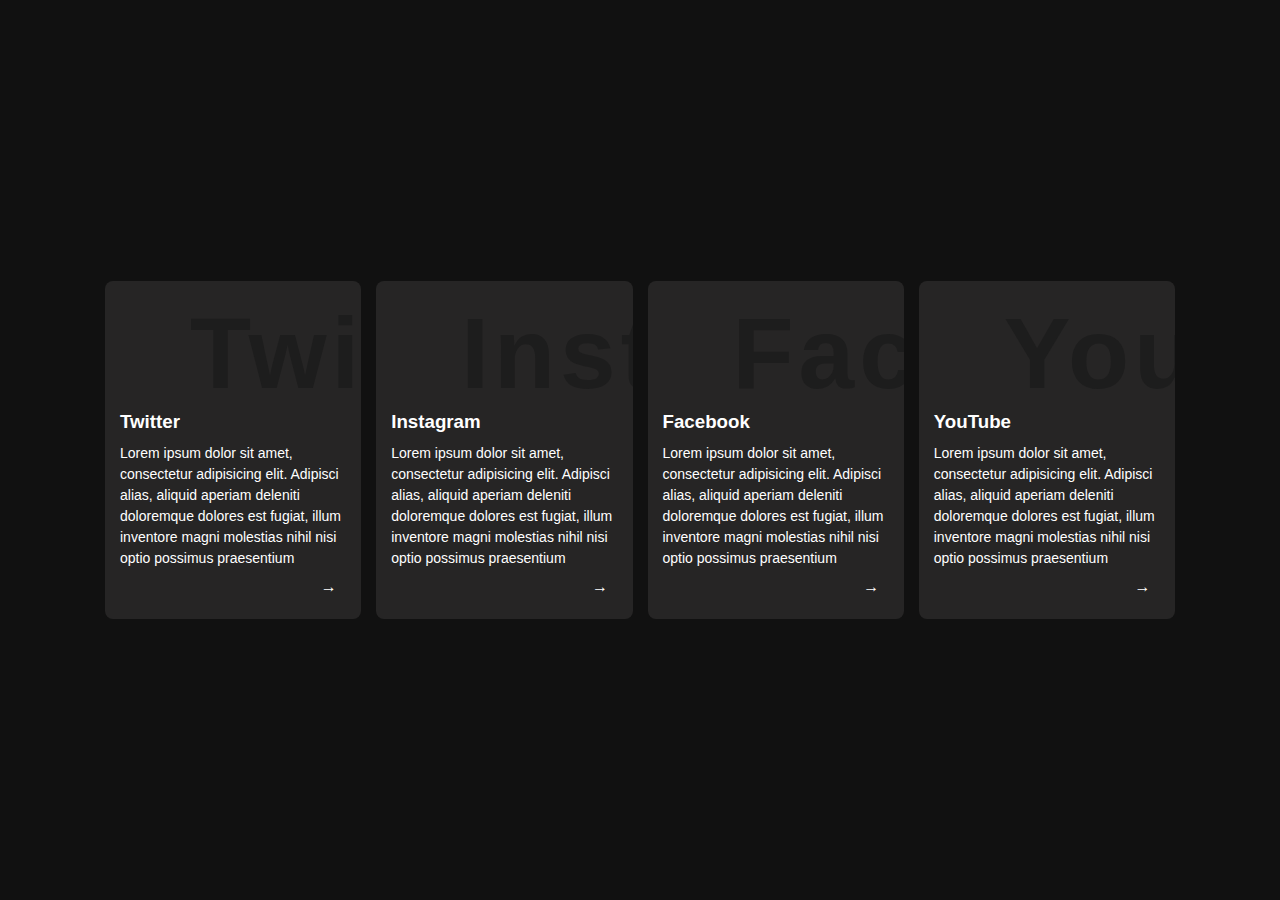
<file: 2.html>
<!DOCTYPE html>
<html lang="en">
	<head>
		<meta charset="UTF-8" />
		<meta
			name="viewport"
			content="width=device-width, user-scalable=no, initial-scale=1.0, maximum-scale=1.0, minimum-scale=1.0"
		/>
		<meta http-equiv="X-UA-Compatible" content="ie=edge" />
		<title>04</title>
		<link rel="stylesheet" href="newstyle.css" />
	</head>
	<body>
		<div class="container">
			<div class="cards">
				<div class="card twitter">
					<h2 class="card-title-large">Twitter</h2>
					<h3 class="card-title-small">Twitter</h3>
					<p class="card-description">
						Lorem ipsum dolor sit amet, consectetur adipisicing elit. Adipisci
						alias, aliquid aperiam deleniti doloremque dolores est fugiat, illum
						inventore magni molestias nihil nisi optio possimus praesentium
					</p>
					<a href="#" class="card-cta">&rarr;</a>
				</div>
				<div class="card instagram">
					<h2 class="card-title-large">Instagram</h2>
					<h3 class="card-title-small">Instagram</h3>
					<p class="card-description">
						Lorem ipsum dolor sit amet, consectetur adipisicing elit. Adipisci
						alias, aliquid aperiam deleniti doloremque dolores est fugiat, illum
						inventore magni molestias nihil nisi optio possimus praesentium
					</p>
					<a href="#" class="card-cta">&rarr;</a>
				</div>

				<div class="card facebook">
					<h2 class="card-title-large">Facebook</h2>
					<h3 class="card-title-small">Facebook</h3>
					<p class="card-description">
						Lorem ipsum dolor sit amet, consectetur adipisicing elit. Adipisci
						alias, aliquid aperiam deleniti doloremque dolores est fugiat, illum
						inventore magni molestias nihil nisi optio possimus praesentium
					</p>
					<a href="#" class="card-cta">&rarr;</a>
				</div>

				<div class="card youtube">
					<h2 class="card-title-large">YouTube</h2>
					<h3 class="card-title-small">YouTube</h3>
					<p class="card-description">
						Lorem ipsum dolor sit amet, consectetur adipisicing elit. Adipisci
						alias, aliquid aperiam deleniti doloremque dolores est fugiat, illum
						inventore magni molestias nihil nisi optio possimus praesentium
					</p>
					<a href="#" class="card-cta">&rarr;</a>
				</div>
			</div>
		</div>
	</body>
</html>
</file>
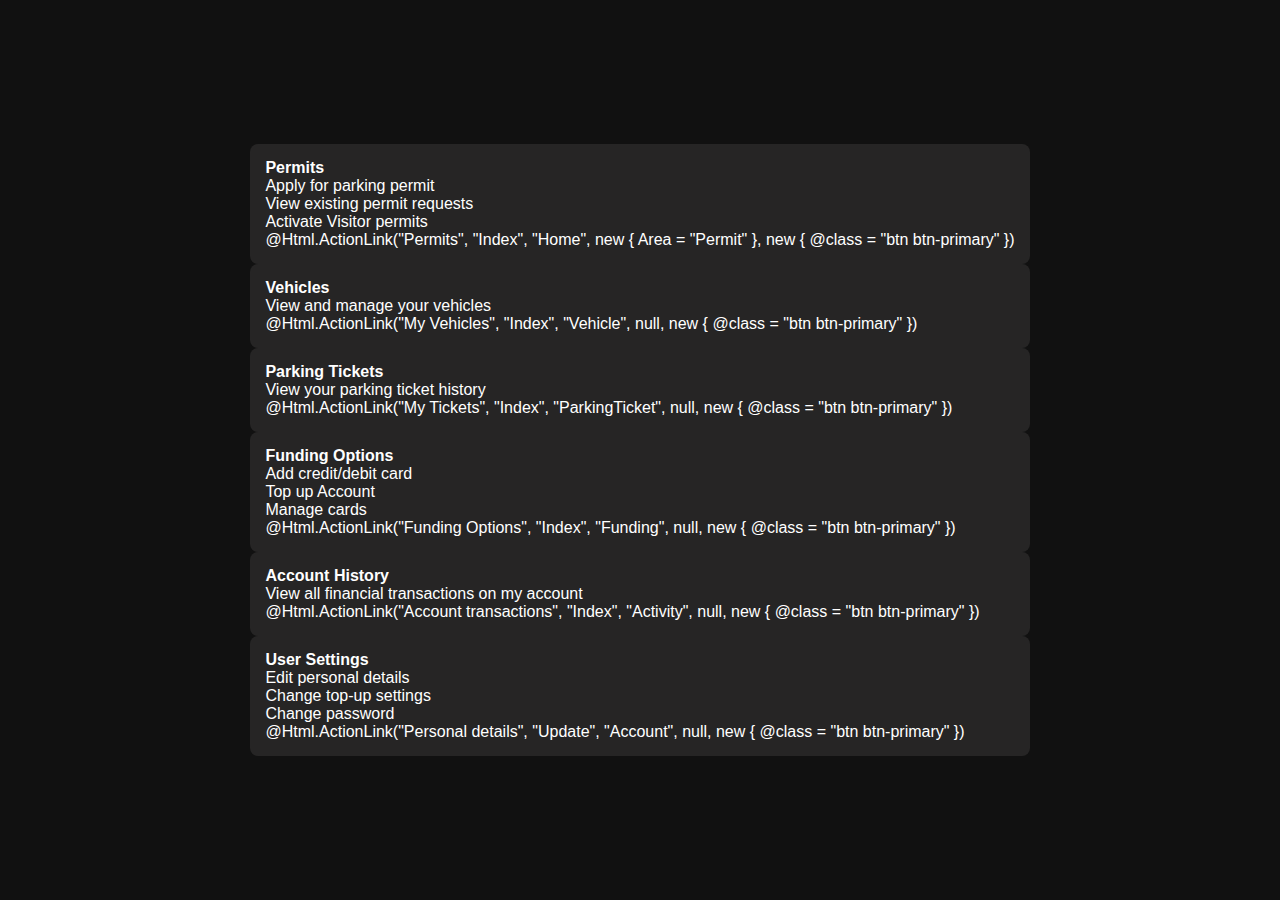
<file: 3.html>
<!DOCTYPE html>
<html lang="en">
	<head>
		<meta charset="UTF-8" />
		<meta
			name="viewport"
			content="width=device-width, user-scalable=no, initial-scale=1.0, maximum-scale=1.0, minimum-scale=1.0"
		/>
		<meta http-equiv="X-UA-Compatible" content="ie=edge" />
		<title>04</title>
		<link rel="stylesheet" href="newstyle.css" />
	</head>
	<body>

    <div class="container">
                <div class="card-deck">
                    <div class="card text-center">
                        <div class="card-block">
                            <h4 class="card-title">Permits</h4>
                            <p class="card-text">
                                Apply for parking permit<br />
                                View existing permit requests<br />
                                Activate Visitor permits<br />
                            </p>
                        </div>
                        <div class="card-footer">
                            @Html.ActionLink("Permits", "Index", "Home", new { Area = "Permit" }, new { @class = "btn btn-primary" })
                        </div>
                    </div>
    
                    <div class="card text-center">
                        <div class="card-block">
                            <h4 class="card-title">Vehicles</h4>
                            <p class="card-text">
                                View and manage your vehicles
                            </p>
                        </div>
                        <div class="card-footer">
                            @Html.ActionLink("My Vehicles", "Index", "Vehicle", null, new { @class = "btn btn-primary" })
                        </div>
                    </div>
    
                    <div class="card text-center">
                        <div class="card-block">
                            <h4 class="card-title">Parking Tickets</h4>
                            <p class="card-text">
                                View your parking ticket history
                            </p>
                        </div>
                        <div class="card-footer">
                            @Html.ActionLink("My Tickets", "Index", "ParkingTicket", null, new { @class = "btn btn-primary" })
                        </div>
                    </div>
                </div>
        <div class="card-deck mt-20">
            <div class="card text-center">
                <div class="card-block">
                    <h4 class="card-title">Funding Options</h4>
                    <p class="card-text">
                        Add credit/debit card<br />
                        Top up Account<br />
                        Manage cards
                    </p>
                </div>
                <div class="card-footer">
                    @Html.ActionLink("Funding Options", "Index", "Funding", null, new { @class = "btn btn-primary" })
                </div>
            </div>
    
            <div class="card text-center">
                <div class="card-block">
                    <h4 class="card-title">Account History</h4>
                    <p class="card-text">
                        View all financial transactions on my account
                    </p>
                </div>
                <div class="card-footer">
                    @Html.ActionLink("Account transactions", "Index", "Activity", null, new { @class = "btn btn-primary" })
                </div>
            </div>
            <div class="card text-center">
                <div class="card-block">
                    <h4 class="card-title">User Settings</h4>
                    <p class="card-text">
                        Edit personal details<br />
                        Change top-up settings<br />
                        Change password
                    </p>
                </div>
                <div class="card-footer">
                    @Html.ActionLink("Personal details", "Update", "Account", null, new { @class = "btn btn-primary" })
                </div>
            </div>
        </div>
    </div>
</body>
</html>
</file>
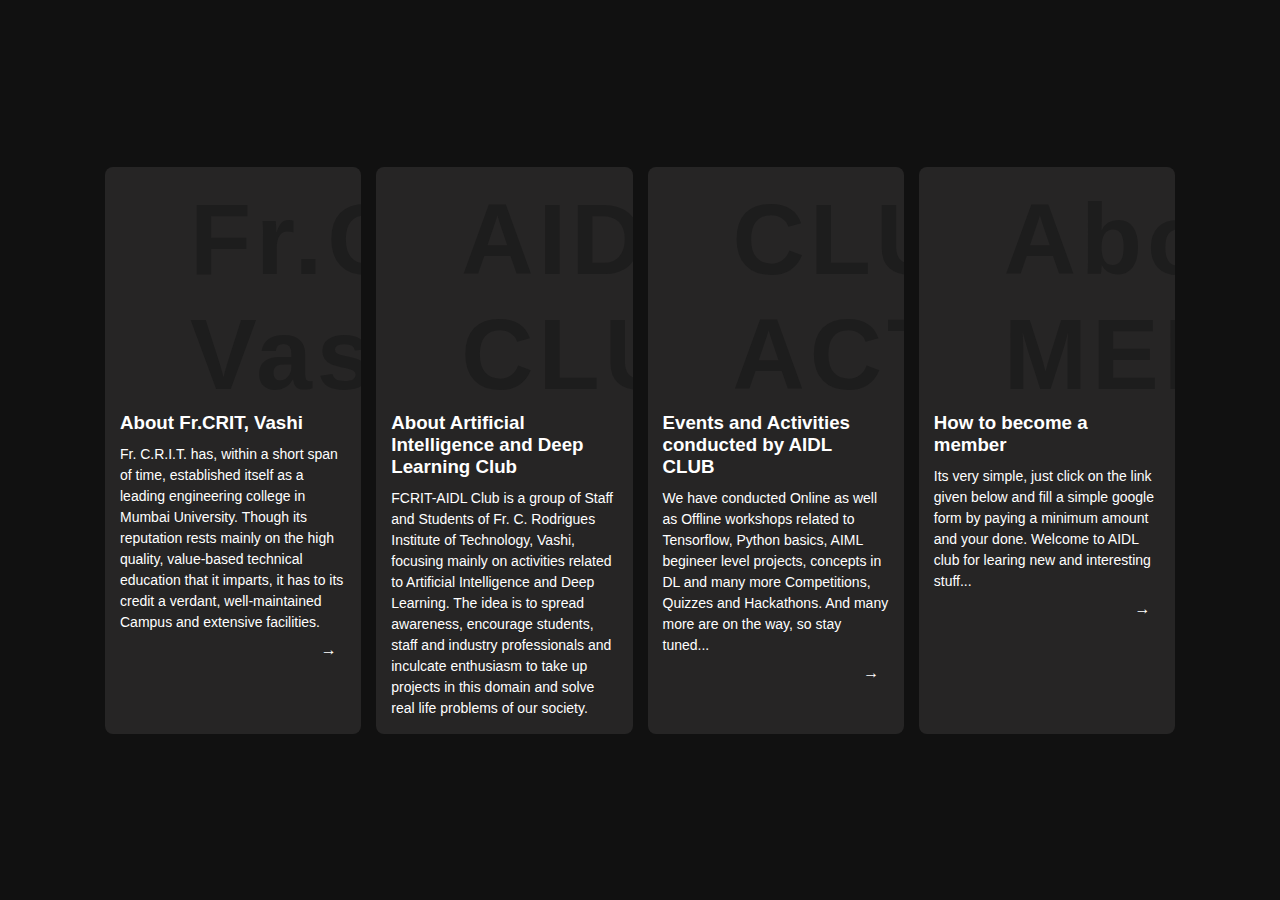
<file: 4.html>
<!DOCTYPE html>
<html lang="en">
	<head>
		<meta charset="UTF-8" />
		<meta
			name="viewport"
			content="width=device-width, user-scalable=no, initial-scale=1.0, maximum-scale=1.0, minimum-scale=1.0"
		/>
		<meta http-equiv="X-UA-Compatible" content="ie=edge" />
		<title>04</title>
		<link rel="stylesheet" href="4.css" />
	</head>
	<body>
		<div class="container">
			<div class="cards">
				<div class="card twitter">
					<h2 class="card-title-large">Fr.CRIT, Vashi</h2>
					<h3 class="card-title-small">About Fr.CRIT, Vashi</h3>
					<p class="card-description">
                        Fr. C.R.I.T. has, within a short span of time, established itself as a leading engineering college in Mumbai University. Though its reputation rests mainly on the high quality, value-based technical education that it imparts, it has to its credit a verdant, well-maintained Campus and extensive facilities.
					</p>
					<a href="https://fcrit.ac.in/" class="card-cta">&rarr;</a>
				</div>
				<div class="card instagram">
					<h2 class="card-title-large">AIDL CLUB</h2>
					<h3 class="card-title-small">About Artificial Intelligence and Deep Learning Club</h3>
					<p class="card-description">
						FCRIT-AIDL Club is a group of Staff and Students of Fr. C. Rodrigues Institute of Technology, Vashi, focusing mainly on activities related to Artificial Intelligence and Deep Learning. The idea is to spread awareness, encourage students, staff and industry professionals and inculcate enthusiasm to take up projects in this domain and solve real life problems of our society. </p>
				</div>

				<div class="card facebook">
					<h2 class="card-title-large">CLUD ACTIVITIES</h2>
					<h3 class="card-title-small">Events and Activities conducted by AIDL CLUB</h3>
					<p class="card-description">
						We have conducted Online as well as Offline workshops related to Tensorflow, Python basics, AIML begineer level projects, concepts in DL and many more Competitions, Quizzes and Hackathons. And many more are on the way, so stay tuned...
					</p>
					<a href="#" class="card-cta">&rarr;</a>
				</div>

				<div class="card youtube">
					<h2 class="card-title-large">About MEMBERSHIP</h2>
					<h3 class="card-title-small">How to become a member</h3>
					<p class="card-description">
						Its very simple, just click on the link given below and fill a simple google form by paying a minimum amount and your done. Welcome to AIDL club for learing new and interesting stuff... 
					</p>
					<a href="https://docs.google.com/forms/d/e/1FAIpQLSeIGFlrTR6lVYbN8mm6we1dbX_G6MFC2zHCvp1JcAfG5u3h5A/viewform" class="card-cta">&rarr;</a>
				</div>
			</div>
		</div>
	</body>
</html>
</file>
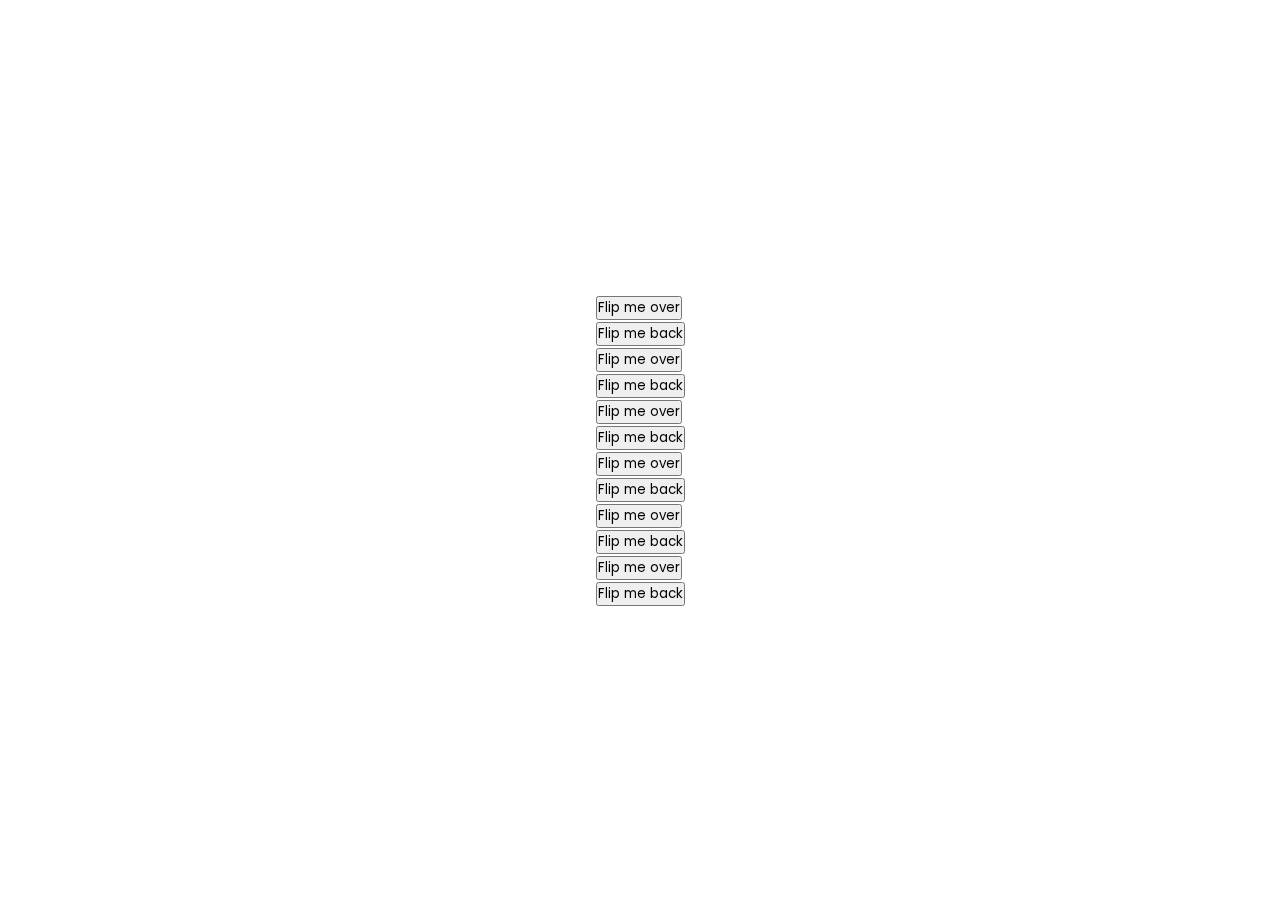
<file: 9.html>
<!DOCTYPE html>
<html lang="en">
	<head>
		<meta charset="UTF-8" />
		<meta
			name="viewport"
			content="width=device-width, user-scalable=no, initial-scale=1.0, maximum-scale=1.0, minimum-scale=1.0"
		/>
		<meta http-equiv="X-UA-Compatible" content="ie=edge" />
		<title>05</title>
        
        <meta name="viewport" content="width=device-width, initial-scale=1">
<link rel="stylesheet" href="https://cdnjs.cloudflare.com/ajax/libs/font-awesome/4.7.0/css/font-awesome.min.css">
<link href="https://cdn.jsdelivr.net/npm/bootstrap@5.0.2/dist/css/bootstrap.min.css" rel="stylesheet" integrity="sha384-EVSTQN3/azprG1Anm3QDgpJLIm9Nao0Yz1ztcQTwFspd3yD65VohhpuuCOmLASjC" crossorigin="anonymous">
<script src="https://cdn.jsdelivr.net/npm/bootstrap@5.0.2/dist/js/bootstrap.bundle.min.js" integrity="sha384-MrcW6ZMFYlzcLA8Nl+NtUVF0sA7MsXsP1UyJoMp4YLEuNSfAP+JcXn/tWtIaxVXM" crossorigin="anonymous"></script>
		<link rel="stylesheet" href="5.css" />
	</head>
	<body>
        <div class="container">
            <div class="row">
                <div class="col-md-4 col-sm-6 col-xs-12">
                    <section class="container2">
                        <div class="flipcard">
                          <div class="front">
                                <div class="result tile">
                                    <button type="button" class="btn btn-success">Flip me over</button>
                                </div>
                          </div>
                          <div class="back">
                                <div class="result tile">
                                    <span class="glyphicon glyphicon-ok"></span>
                                    <button type="button" class="btn btn-link"><span class="glyphicon glyphicon-remove"></span> Flip me back</button>
                                </div>
                            </div>
                        </div>
                    </section>
                </div>
               <div class="col-md-4 col-sm-6 col-xs-12">
                    <section class="container2">
                        <div class="flipcard">
                          <div class="front">
                                <div class="result tile">
                                    <button type="button" class="btn btn-success">Flip me over</button>
                                </div>
                          </div>
                          <div class="back">
                                <div class="result tile">
                                    <span class="glyphicon glyphicon-ok"></span>
                                    <button type="button" class="btn btn-link"><span class="glyphicon glyphicon-remove"></span> Flip me back</button>
                                </div>
                            </div>
                        </div>
                    </section>
                </div>
                <div class="col-md-4 col-sm-6 col-xs-12">
                    <section class="container2">
                        <div class="flipcard">
                          <div class="front">
                                <div class="result tile">
                                    <button type="button" class="btn btn-success">Flip me over</button>
                                </div>
                          </div>
                          <div class="back">
                                <div class="result tile">
                                    <span class="glyphicon glyphicon-ok"></span>
                                    <button type="button" class="btn btn-link"><span class="glyphicon glyphicon-remove"></span> Flip me back</button>
                                </div>
                            </div>
                        </div>
                    </section>
                </div>
                <div class="col-md-4 col-sm-6 col-xs-12">
                    <section class="container2">
                        <div class="flipcard">
                          <div class="front">
                                <div class="result tile">
                                    <button type="button" class="btn btn-success">Flip me over</button>
                                </div>
                          </div>
                          <div class="back">
                                <div class="result tile">
                                    <span class="glyphicon glyphicon-ok"></span>
                                    <button type="button" class="btn btn-link"><span class="glyphicon glyphicon-remove"></span> Flip me back</button>
                                </div>
                            </div>
                        </div>
                    </section>
                </div>
                <div class="col-md-4 col-sm-6 col-xs-12">
                    <section class="container2">
                        <div class="flipcard">
                          <div class="front">
                                <div class="result tile">
                                    <button type="button" class="btn btn-success">Flip me over</button>
                                </div>
                          </div>
                          <div class="back">
                                <div class="result tile">
                                    <span class="glyphicon glyphicon-ok"></span>
                                    <button type="button" class="btn btn-link"><span class="glyphicon glyphicon-remove"></span> Flip me back</button>
                                </div>
                            </div>
                        </div>
                    </section>
                </div>
                <div class="col-md-4 col-sm-6 col-xs-12">
                    <section class="container2">
                        <div class="flipcard">
                          <div class="front">
                                <div class="result tile">
                                    <button type="button" class="btn btn-success">Flip me over</button>
                                </div>
                          </div>
                          <div class="back">
                                <div class="result tile">
                                    <span class="glyphicon glyphicon-ok"></span>
                                    <button type="button" class="btn btn-link"><span class="glyphicon glyphicon-remove"></span> Flip me back</button>
                                </div>
                            </div>
                        </div>
                    </section>
                </div>
            </div>
        </div>
    </body>
    </html>
</file>
<file: newstyle.css>
/* General styles */
* {
	margin: 0;
	padding: 0;
	box-sizing: border-box;
}
html {
	font-size: 62.5%;
}
html,
body {
	height: 100%;
}
body {
	font-family: 'Poppins', sans-serif;
	font-size: 1.6rem;
	color: #fff;
	background-color: #111111;
	display: grid;
	place-items: center;
}
a {
	text-decoration: none;
	color: inherit;
}
/* General styles end*/
.container {
	max-width: 110rem;
	padding: 1.5rem;
}
.cards {
	display: grid;
	grid-template-columns: repeat(auto-fit, minmax(20rem, 1fr));
	grid-gap: 1.5rem;
}
.card {
	background: #262525;
	color: #fff;
	padding: 1.5rem;
	overflow: hidden;
	border-radius: 0.8rem;
}
.card-title-large {
	font-family: fantasy, sans-serif;
	font-size: 10rem;
	letter-spacing: 0.5rem;
	color: #1d1d1d;
    user-select: none;
	transform: translateX(7rem);
	transition: transform 2.5s;
}
.card-title-small {
	margin-bottom: 1rem;
}
.card-description {
	font-size: 1.4rem;
	line-height: 1.5;
}
.card-cta {
	display: inline-block;
	width: 3.5rem;
	height: 3.5rem;
	border-radius: 50%;
	display: grid;
	place-items: center;
	margin-left: auto;
}
.card:hover .card-cta {
	background-color: #262525;
}
.card:hover .card-title-large {
	transform: translateX(-115%);
	color: #fff;
}
.card.twitter:hover {
	background-color: #1da1f2;
    background: radial-gradient(
		at 20% 128%,
		#040012 20%,
		#260483 60%,
		#7247f2 90%
	);
}
.card.instagram:hover {
	background: radial-gradient(
		at 20% 128%,
		#040012 20%,
		#260483 60%,
		#7247f2 90%
	);
}
.card.facebook:hover {
    background: radial-gradient(
		at 20% 128%,
		#040012 20%,
		#260483 60%,
		#7247f2 90%
	);
}
.card.youtube:hover {
	background-color: #ff074f;
    background: radial-gradient(
		at 20% 128%,
		#040012 20%,
		#260483 60%,
		#7247f2 90%
	);
}
</file>
<file: 4.css>
/* General styles */
* {
	margin: 0;
	padding: 0;
	box-sizing: border-box;
}
html {
	font-size: 62.5%;
}
html,
body {
	height: 100%;
}
body {
	font-family: 'Poppins', sans-serif;
	font-size: 1.6rem;
	color: #fff;
	background-color: #111111;
	display: grid;
	place-items: center;
}
a {
	text-decoration: none;
	color: inherit;
}
/* General styles end*/
.container {
	max-width: 110rem;
	padding: 1.5rem;
}
.cards {
	display: grid;
	grid-template-columns: repeat(auto-fit, minmax(20rem, 1fr));
	grid-gap: 1.5rem;
}
.card {
	background: #262525;
	color: #fff;
	padding: 1.5rem;
	overflow: hidden;
	border-radius: 0.8rem;
}
.card-title-large {
	font-family: fantasy, sans-serif;
	font-size: 10rem;
	letter-spacing: 0.5rem;
	color: #1d1d1d;
    user-select: none;
	transform: translateX(7rem);
	transition: transform 2.5s;
}
.card-title-small {
	margin-bottom: 1rem;
}
.card-description {
	font-size: 1.4rem;
	line-height: 1.5;
}
.card-cta {
	display: inline-block;
	width: 3.5rem;
	height: 3.5rem;
	border-radius: 50%;
	display: grid;
	place-items: center;
	margin-left: auto;
}
.card:hover .card-cta {
	background-color: #262525;
}
.card:hover .card-title-large {
	transform: translateX(-115%);
	color: #fff;
}
.card.twitter:hover {
	background-color: #1da1f2;
    background: radial-gradient(
		at 20% 128%,
		#040012 20%,
		#260483 60%,
		#7247f2 90%
	);
}
.card.instagram:hover {
	background: radial-gradient(
		at 20% 128%,
		#040012 20%,
		#260483 60%,
		#7247f2 90%
	);
}
.card.facebook:hover {
    background: radial-gradient(
		at 20% 128%,
		#040012 20%,
		#260483 60%,
		#7247f2 90%
	);
}
.card.youtube:hover {
	background-color: #ff074f;
    background: radial-gradient(
		at 20% 128%,
		#040012 20%,
		#260483 60%,
		#7247f2 90%
	);
}
</file>
<file: 5.css>
@import url('https://fonts.googleapis.com/css2?family=Poppins:wght@300;400;500;600;700;800;900&display=swap');

/* Reseting */
* {
    margin: 0;
    padding: 0;
    box-sizing: border-box;
    font-family: 'Poppins', sans-serif;
}

body{
    min-height: 100vh;
    display: flex;
    align-items: center;
    justify-content: center;
}

.container{
    transform-style: preserve-3d;
}

.container .box{
    position: relative;
    width: 300px;
    height: 300px;
    margin: 20px;
    transform-style: preserve-3d;
    perspective: 1000px;
    cursor: pointer;
}

.container .box .body{
    position: absolute;
    top: 0;
    left: 0;
    width: 100%;
    height: 100%;
    transform-style: preserve-3d;
    transition: 0.9s ease;
}

/* .link{
    background: #5a3af6;

} */

.container .box .body .imgContainer{
    position: absolute;
    top: 0;
    left: 0;
    width: 100%;
    height: 100%;
    transform-style: preserve-3d;
}

.container .box .body .imgContainer img{
    position: absolute;
    top: 0;
    left: 0;
    width: 100%;
    height: 100%;
    object-fit: cover;
}

.container .box .body .content{
    position: absolute;
    top: 0;
    left: 0;
    width: 100%;
    height: 100%;
    background: linear-gradient(45deg,#021552, #2af1dd);    backface-visibility: hidden;
    transform-style: preserve-3d;
    transform: rotateY(180deg);
}

.container .box:hover .body{
    transform: rotateY(180deg);
}

.container .box .body .content div{
    transform-style: preserve-3d;
    padding: 20px;
    background: linear-gradient(45deg, #0f023a,#2329ed);
    transform: translateZ(100px);
}

.container .box .body .content div h3{
    letter-spacing: 1px;
}




              /* video */
              #myVideo {
                position: fixed;
                right: 0;
                bottom: 0;
                min-width: 100%;
                min-height: 100%;
              }
              
              /* Add some content at the bottom of the video/page */
              .content {
                position: fixed;
                bottom: 0;
                background: rgba(0, 0, 0, 0.5);
                color: #f1f1f1;
                width: 100%;
                padding: 20px;
              }
              
              /* Style the button used to pause/play the video */
              #myBtn {
                width: 200px;
                font-size: 18px;
                padding: 10px;
                border: none;
                background: #000;
                color: #fff;
                cursor: pointer;
              }
              
              #myBtn:hover {
                background: #ddd;
                color: black;
              }
</file>
